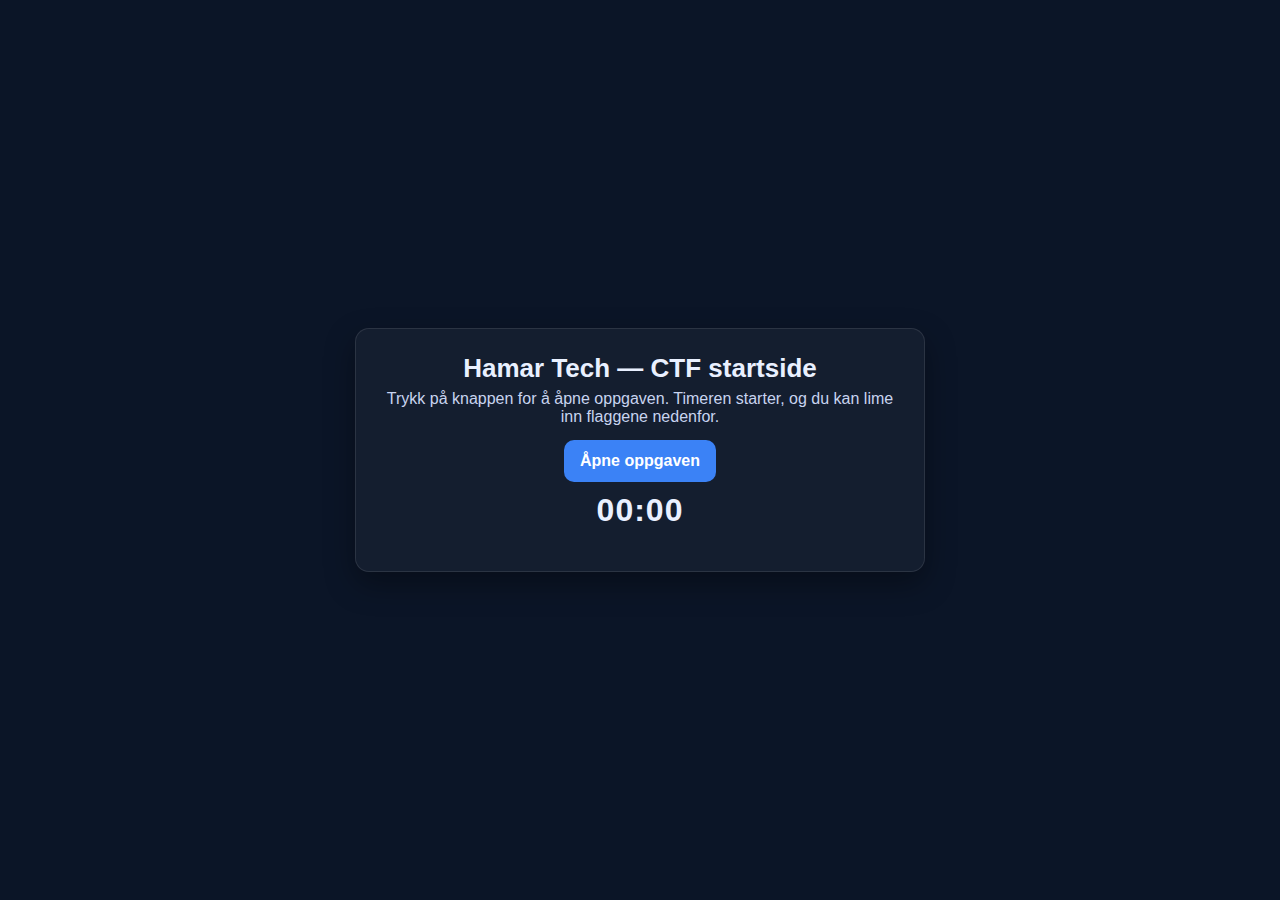
<file: index.html>
<!DOCTYPE html>
<html lang="no">
<head>
  <meta charset="UTF-8" />
  <meta name="viewport" content="width=device-width, initial-scale=1.0" />
  <title>Hamar Tech CTF — start</title>
  <style>
    :root { color-scheme: light dark; }
    body { margin:0; font-family: Arial, sans-serif; background:#0b1527; color:#e9f0ff; display:flex; align-items:center; justify-content:center; min-height:100vh; }
    .card { background:rgba(255,255,255,0.04); border:1px solid rgba(255,255,255,0.1); border-radius:14px; padding:24px; max-width:520px; width:90%; box-shadow:0 12px 30px rgba(0,0,0,0.35); text-align:center; }
    h1 { margin:0 0 6px; font-size:26px; }
    p { margin:0 0 14px; color:#c8d4f0; }
    .btn { display:inline-flex; align-items:center; justify-content:center; gap:8px; background:#3b82f6; color:#fff; border:none; border-radius:10px; padding:12px 16px; font-weight:700; cursor:pointer; text-decoration:none; }
    .btn:disabled { opacity:0.6; cursor:not-allowed; }
    .timer { font-size:32px; font-weight:700; letter-spacing:1px; margin:10px 0 18px; }
    .flags { display:grid; gap:12px; margin-top:14px; text-align:left; }
    label { font-size:13px; color:#b6c3e3; }
    input { width:100%; padding:10px 12px; border-radius:10px; border:1px solid rgba(255,255,255,0.15); background:rgba(255,255,255,0.06); color:#e9f0ff; }
    .status { font-size:13px; margin-top:6px; }
    .ok { color:#4ade80; }
    .err { color:#f87171; }
    .hint { font-size:12px; color:#94a3b8; margin-top:8px; }
  </style>
</head>
<body>
  <div class="card">
    <h1>Hamar Tech — CTF startside</h1>
    <p>Trykk på knappen for å åpne oppgaven. Timeren starter, og du kan lime inn flaggene nedenfor.</p>

    <a id="startBtn" class="btn" href="home.html" target="_blank" rel="noopener">Åpne oppgaven</a>
    <div class="timer" id="timer">00:00</div>

    <div class="flags" id="flagsBlock" style="display:none;">
      <div>
        <label for="flag1">FLAGG #1</label>
        <input id="flag1" placeholder="FLAG{...}" autocomplete="off" />
        <div class="status" id="flag1Status"></div>
      </div>
      <div>
        <label for="flag2">FLAGG #2</label>
        <input id="flag2" placeholder="FLAG{...}" autocomplete="off" />
        <div class="status" id="flag2Status"></div>
      </div>
      <p class="hint">Hint: #1 i adminpanelet, #2 i en skjult katalog.</p>
    </div>
  </div>

  <script>
    (function() {
      function buildFlag1() {
        // Спрятанный флаг #1 (admin-panel)
        const codes = [
          70, 76, 65, 71, 123, 97, 100, 109, 105, 110, 95, 112, 97,
          110, 101, 108, 95, 117, 110, 108, 111, 99, 107, 101, 100, 125
        ];
        return String.fromCharCode(...codes);
      }

      function buildFlag2() {
        // Спрятанный флаг #2 (hidden dir)
        const codes = [
          70, 76, 65, 71, 123, 103, 111, 98, 117, 115, 116, 101, 114, 95,
          104, 105, 100, 100, 101, 110, 95, 102, 108, 97, 103, 125
        ];
        return String.fromCharCode(...codes);
      }

      const VALID = {
        flag1: buildFlag1(),
        flag2: buildFlag2()
      };
      const state = { flag1: false, flag2: false };
      let completionNotified = false;

      let timerId = null;
      let startedAt = null;

      const startBtn = document.getElementById('startBtn');
      const timerEl = document.getElementById('timer');
      const flagsBlock = document.getElementById('flagsBlock');
      const inputs = {
        flag1: document.getElementById('flag1'),
        flag2: document.getElementById('flag2')
      };
      const statuses = {
        flag1: document.getElementById('flag1Status'),
        flag2: document.getElementById('flag2Status')
      };

      function pad(n) { return String(n).padStart(2, '0'); }

      function updateTimer() {
        const diff = Math.floor((Date.now() - startedAt) / 1000);
        const m = Math.floor(diff / 60);
        const s = diff % 60;
        timerEl.textContent = pad(m) + ':' + pad(s);
      }

      function startTimer() {
        if (timerId) return;
        startedAt = Date.now();
        flagsBlock.style.display = 'grid';
        timerId = setInterval(updateTimer, 1000);
        updateTimer();
      }

      function setStatus(which, ok) {
        state[which] = !!ok;
        statuses[which].textContent = ok ? 'Riktig!' : 'Feil';
        statuses[which].className = 'status ' + (ok ? 'ok' : 'err');
      }

      function checkCompletion() {
        if (completionNotified) return;
        if (state.flag1 && state.flag2) {
          completionNotified = true;
          setTimeout(() => {
            window.location.href = 'thanks.html';
          }, 600);
        }
      }

      function validate(which) {
        const val = inputs[which].value.trim();
        if (!val) {
          state[which] = false;
          statuses[which].textContent = '';
          statuses[which].className = 'status';
          return;
        }
        setStatus(which, val === VALID[which]);
        checkCompletion();
      }

      startBtn.addEventListener('click', startTimer);

      Object.keys(inputs).forEach(key => {
        inputs[key].addEventListener('input', () => validate(key));
        inputs[key].addEventListener('blur', () => validate(key));
      });
    })();
  </script>
</body>
</html>
</file>
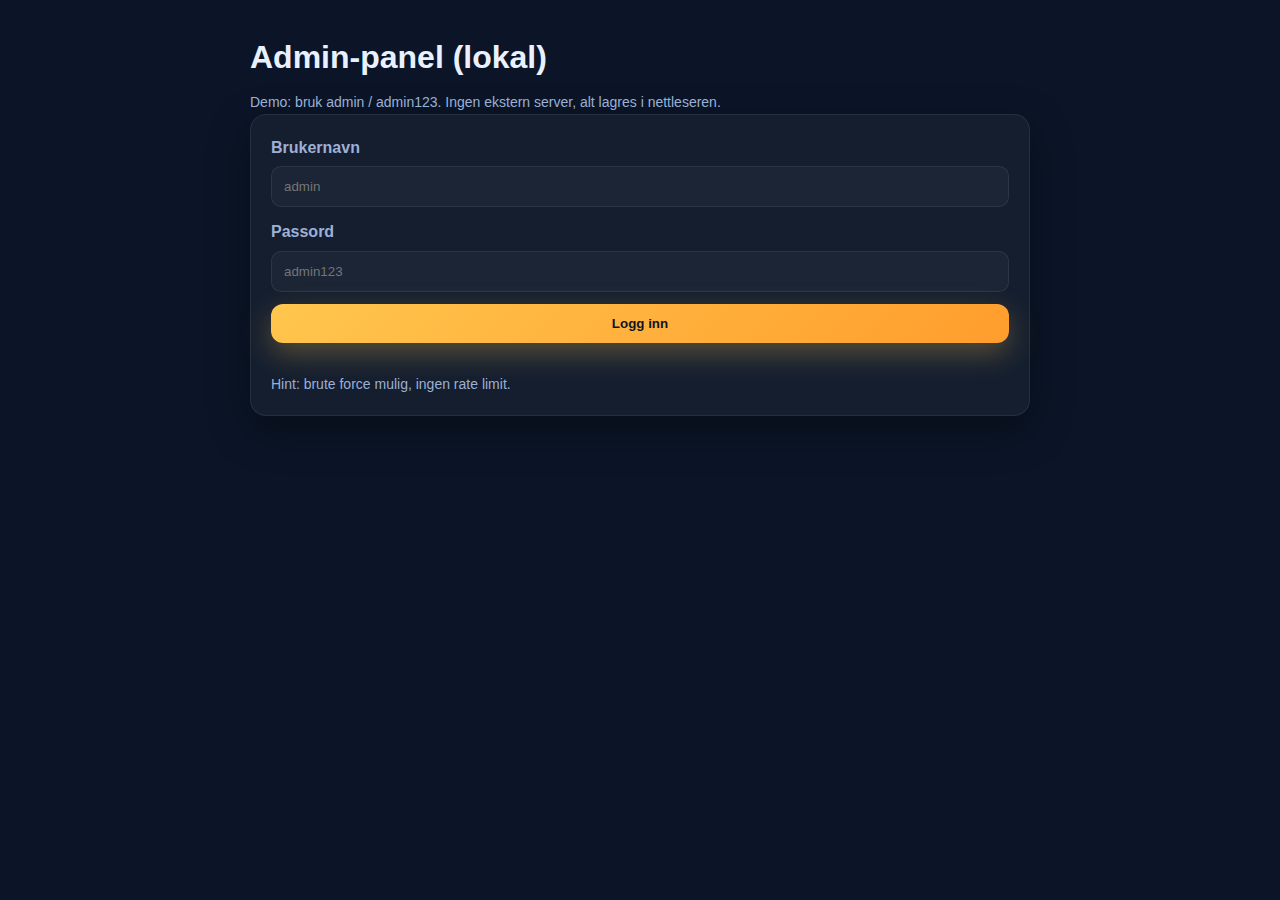
<file: admin.html>
<!DOCTYPE html>
<html lang="no">
<head>
  <meta charset="UTF-8">
  <meta name="viewport" content="width=device-width, initial-scale=1.0">
  <title>Hamar Tech Admin</title>
  <link rel="stylesheet" href="styles.css">
  <style>
    body {
      background: #0b1527;
      color: #e9f0ff;
      font-family: Montserrat, Arial, sans-serif;
      display: flex;
      justify-content: center;
      min-height: 100vh;
      padding: 32px 16px 48px;
    }
    .admin-shell {
      width: 100%;
      max-width: 780px;
    }
    .panel {
      background: rgba(255, 255, 255, 0.04);
      border: 1px solid rgba(255, 255, 255, 0.08);
      border-radius: 16px;
      padding: 20px;
      box-shadow: 0 14px 40px rgba(0, 0, 0, 0.35);
    }
    .flag {
      color: #ffc64d;
      font-weight: 700;
    }
    .muted {
      color: #9bb0d5;
    }
    h1 {
      margin: 0 0 8px;
    }
    p {
      margin: 0 0 12px;
    }
  </style>
</head>
<body>
  <div class="admin-shell">
    <h1>Admin-panel (lokal)</h1>
    <p class="muted">Demo: bruk admin / admin123. Ingen ekstern server, alt lagres i nettleseren.</p>

    <div class="panel">
      <form id="loginForm" class="modal__form" method="POST" action="/wp-login.php">
        <div class="input">
          <label for="username">Brukernavn</label>
          <input type="text" id="username" name="username" placeholder="admin" required>
        </div>
        <div class="input">
          <label for="password">Passord</label>
          <input type="password" id="password" name="password" placeholder="admin123" required>
        </div>
        <button type="submit" class="btn primary">Logg inn</button>
        <div id="loginError" class="muted" style="color:#f87171;margin-top:6px;"></div>
        <p class="muted">Hint: brute force mulig, ingen rate limit.</p>
      </form>

      <form id="adminForm" class="modal__form hidden">
        <div class="grid-2">
          <div class="input">
            <label for="heroTitle">Hero-tittel</label>
            <input type="text" id="heroTitle" name="heroTitle" maxlength="90">
          </div>
          <div class="input">
            <label for="heroTag">Hero-tag</label>
            <input type="text" id="heroTag" name="heroTag" maxlength="40">
          </div>
        </div>
        <div class="input">
          <label for="heroSubtitle">Hero-beskrivelse</label>
          <textarea id="heroSubtitle" name="heroSubtitle" rows="2" maxlength="220"></textarea>
        </div>
        <div class="grid-2">
          <div class="input">
            <label for="heroBtnPrimary">Knapp 1</label>
            <input type="text" id="heroBtnPrimary" name="heroBtnPrimary" maxlength="40">
          </div>
          <div class="input">
            <label for="heroBtnSecondary">Knapp 2</label>
            <input type="text" id="heroBtnSecondary" name="heroBtnSecondary" maxlength="40">
          </div>
        </div>
        <div class="grid-2">
          <div class="input">
            <label for="stat1">Stat 1 tekst</label>
            <input type="text" id="stat1" name="stat1" maxlength="30">
          </div>
          <div class="input">
            <label for="stat1n">Stat 1 tall</label>
            <input type="text" id="stat1n" name="stat1n" maxlength="10">
          </div>
        </div>
        <div class="grid-2">
          <div class="input">
            <label for="stat2">Stat 2 tekst</label>
            <input type="text" id="stat2" name="stat2" maxlength="30">
          </div>
          <div class="input">
            <label for="stat2n">Stat 2 tall</label>
            <input type="text" id="stat2n" name="stat2n" maxlength="10">
          </div>
        </div>
        <div class="grid-2">
          <div class="input">
            <label for="stat3">Stat 3 tekst</label>
            <input type="text" id="stat3" name="stat3" maxlength="30">
          </div>
          <div class="input">
            <label for="stat3n">Stat 3 tall</label>
            <input type="text" id="stat3n" name="stat3n" maxlength="10">
          </div>
        </div>
        <div class="input">
          <label for="card1Title">Kort 1 tittel</label>
          <input type="text" id="card1Title" name="card1Title" maxlength="40">
        </div>
        <div class="input">
          <label for="card1Text">Kort 1 tekst</label>
          <textarea id="card1Text" name="card1Text" rows="2" maxlength="160"></textarea>
        </div>
        <div class="input">
          <label for="card2Title">Kort 2 tittel</label>
          <input type="text" id="card2Title" name="card2Title" maxlength="40">
        </div>
        <div class="input">
          <label for="card2Text">Kort 2 tekst</label>
          <textarea id="card2Text" name="card2Text" rows="2" maxlength="160"></textarea>
        </div>
        <div class="input">
          <label for="card3Title">Kort 3 tittel</label>
          <input type="text" id="card3Title" name="card3Title" maxlength="40">
        </div>
        <div class="input">
          <label for="card3Text">Kort 3 tekst</label>
          <textarea id="card3Text" name="card3Text" rows="2" maxlength="160"></textarea>
        </div>

        <div class="form-actions">
          <button type="submit" class="btn primary">Lagre</button>
          <button type="button" class="btn ghost" id="logoutBtn">Logg ut</button>
        </div>
        <p class="muted">Endringer lagres i nettleserens localStorage.</p>
        <div class="flag-box">
          <p class="muted">FLAG #1:</p>
          <div class="flag" id="flag1" style="opacity:0.15;"></div>
        </div>
      </form>
    </div>
  </div>

  <script src="script.js"></script>
</body>
</html>
</file>
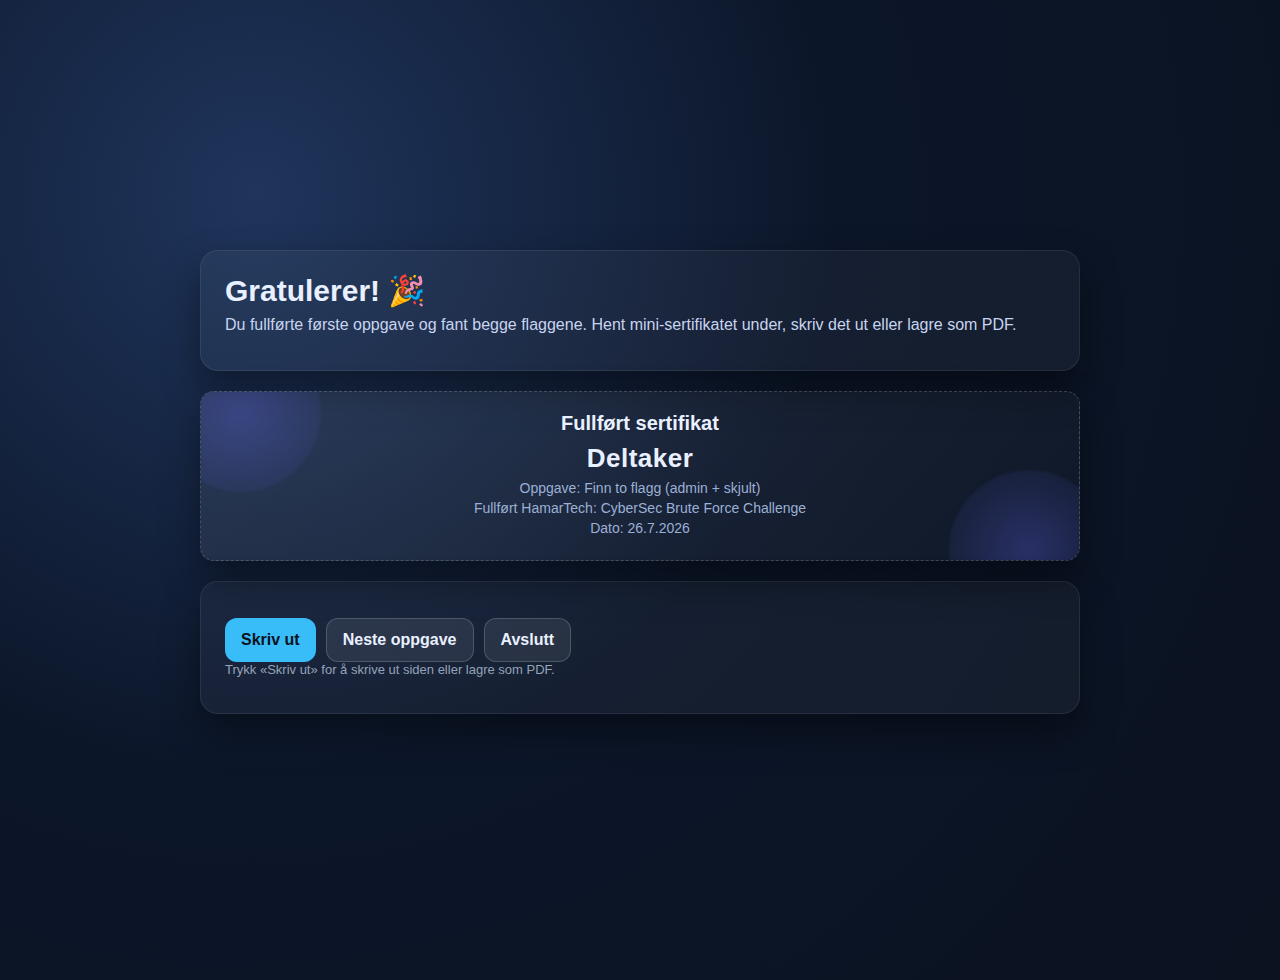
<file: thanks.html>
<!DOCTYPE html>
<html lang="no">
<head>
  <meta charset="UTF-8">
  <meta name="viewport" content="width=device-width, initial-scale=1.0">
  <title>Gratulerer!</title>
  <style>
    :root { color-scheme: light dark; }
    body {
      margin: 0;
      font-family: 'Montserrat', Arial, sans-serif;
      background: radial-gradient(circle at 20% 20%, #1f355c 0, #0c1629 45%, #0b1220 100%);
      color: #e9f0ff;
      min-height: 100vh;
      display: flex;
      align-items: center;
      justify-content: center;
      padding: 32px 16px 48px;
    }
    .shell {
      width: 100%;
      max-width: 880px;
      display: grid;
      gap: 20px;
    }
    .card {
      background: rgba(255,255,255,0.04);
      border: 1px solid rgba(255,255,255,0.08);
      border-radius: 18px;
      padding: 22px 24px;
      box-shadow: 0 18px 38px rgba(0,0,0,0.4);
    }
    h1 { margin: 0 0 8px; font-size: 30px; }
    p { margin: 0 0 14px; color: #c8d4f0; }
    .certificate {
      background: linear-gradient(135deg, rgba(255,255,255,0.08), rgba(255,255,255,0.02));
      border: 1px dashed rgba(255,255,255,0.18);
      border-radius: 14px;
      padding: 20px;
      text-align: center;
      position: relative;
      overflow: hidden;
    }
    .certificate::before, .certificate::after {
      content: '';
      position: absolute;
      width: 160px;
      height: 160px;
      border-radius: 50%;
      background: radial-gradient(circle, rgba(99,102,241,0.3), rgba(99,102,241,0));
      filter: blur(1px);
    }
    .certificate::before { top: -60px; left: -40px; }
    .certificate::after { bottom: -70px; right: -30px; }
    .cert-title { font-size: 20px; font-weight: 700; margin: 0 0 4px; }
    .cert-name { font-size: 26px; font-weight: 800; margin: 8px 0 6px; letter-spacing: 0.5px; }
    .cert-meta { font-size: 14px; color: #9bb0d5; margin: 4px 0; }
    .actions {
      display: flex;
      flex-wrap: wrap;
      gap: 10px;
      margin-top: 14px;
    }
    .btn {
      appearance: none;
      border: none;
      border-radius: 12px;
      padding: 12px 16px;
      font-weight: 700;
      cursor: pointer;
      display: inline-flex;
      align-items: center;
      justify-content: center;
      gap: 8px;
      text-decoration: none;
      color: #0b1220;
      background: #fbbf24;
      transition: transform 0.08s ease, box-shadow 0.12s ease;
    }
    .btn:active { transform: translateY(1px); }
    .btn.secondary { background: #38bdf8; color: #0b1220; }
    .btn.ghost { background: rgba(255,255,255,0.08); color: #e9f0ff; border: 1px solid rgba(255,255,255,0.18); }
    .muted { color: #94a3b8; font-size: 13px; }
    @media print {
      body { background: #fff; color: #000; }
      .card:not(.certificate) { display: none; }
      .certificate { border-color: #000; color: #000; }
      .certificate::before, .certificate::after { display: none; }
    }
  </style>
</head>
<body>
  <div class="shell">
    <div class="card">
      <h1>Gratulerer! 🎉</h1>
      <p>Du fullførte første oppgave og fant begge flaggene. Hent mini‑sertifikatet under, skriv det ut eller lagre som PDF.</p>
    </div>

    <div class="card certificate" id="certificate">
      <div class="cert-title">Fullført sertifikat</div>
      <div class="cert-name" id="certName">Deltaker</div>
      <div class="cert-meta">Oppgave: Finn to flagg (admin + skjult)</div>
      <div class="cert-meta">Fullført HamarTech: CyberSec Brute Force Challenge</div>
      <div class="cert-meta" id="certDate"></div>
    </div>

    <div class="card">
      <div class="actions">
        <a class="btn secondary" id="printBtn" href="#">Skriv ut</a>
        <a class="btn ghost" href="hidden/flag.html">Neste oppgave</a>
        <a class="btn ghost" href="index.html">Avslutt</a>
      </div>
      <p class="muted">Trykk «Skriv ut» for å skrive ut siden eller lagre som PDF.</p>
    </div>
  </div>

  <script>
    (function() {
      const certDate = document.getElementById('certDate');
      const printBtn = document.getElementById('printBtn');

      certDate.textContent = 'Dato: ' + new Date().toLocaleDateString('nb-NO');

      printBtn.addEventListener('click', (e) => {
        e.preventDefault();
        window.print();
      });
    })();
  </script>
</body>
</html>
</file>
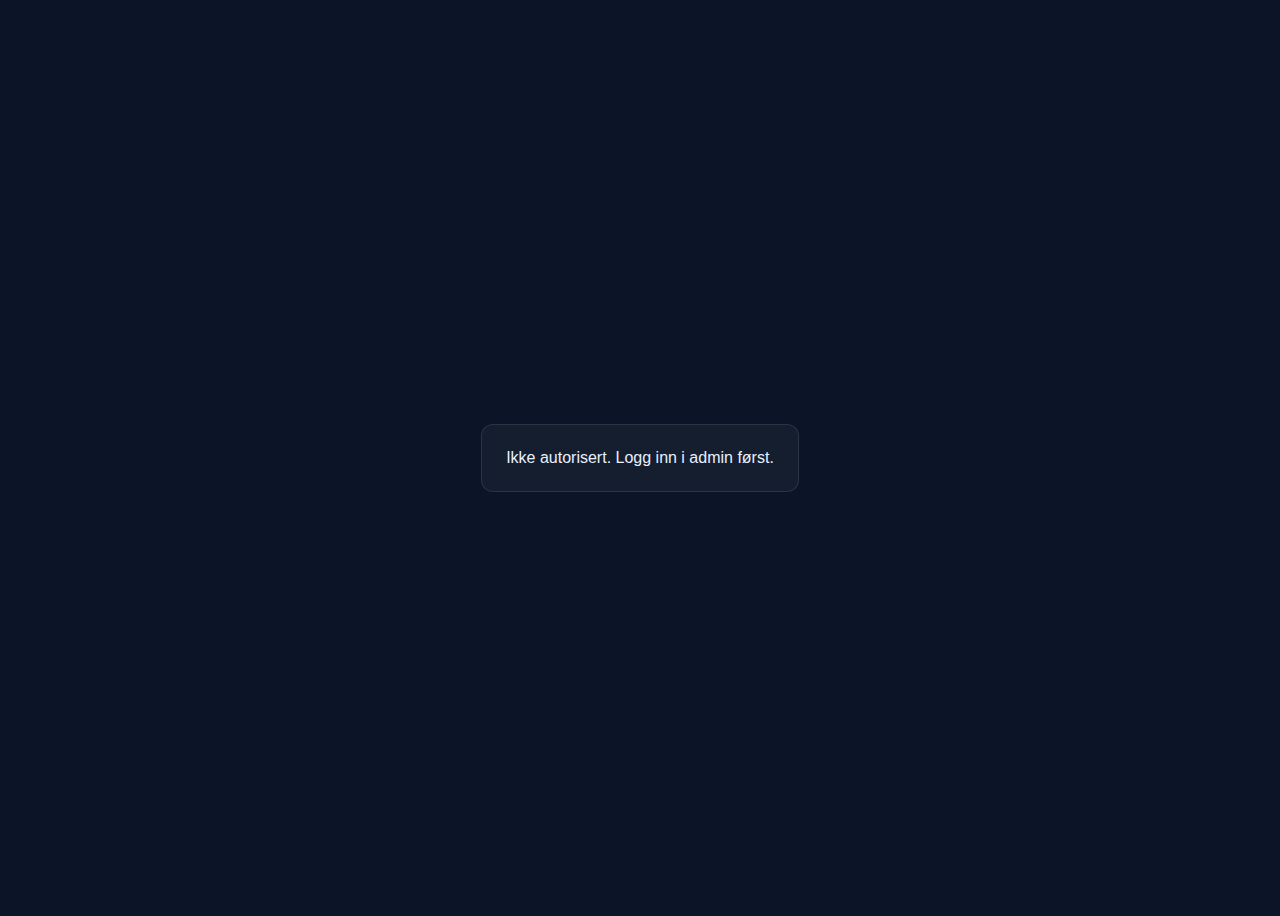
<file: hidden/flag.html>
<!DOCTYPE html>
<html lang="no">
<head>
  <meta charset="UTF-8">
  <title>Flag 2</title>
  <style>
    body {
      background: #0b1527;
      color: #e9f0ff;
      font-family: Arial, sans-serif;
      display: flex;
      align-items: center;
      justify-content: center;
      min-height: 100vh;
    }
    .box {
      border: 1px solid rgba(255,255,255,0.1);
      padding: 24px;
      border-radius: 12px;
      background: rgba(255,255,255,0.04);
      max-width: 420px;
    }
    .flag { color: #ffc64d; font-weight: 700; }
  </style>
</head>
<body>
  <div class="box">
    <div id="status">Ikke autorisert</div>
    <div id="flag" class="flag" style="display:none;">FLAG{gobuster_hidden_flag}</div>
  </div>
  <script>
    (function() {
      const token = localStorage.getItem('cr-admin-token');
      const status = document.getElementById('status');
      const flag = document.getElementById('flag');
      if (token === 'true') {
        status.textContent = 'Autorisasjon OK';
        flag.style.display = 'block';
      } else {
        status.textContent = 'Ikke autorisert. Logg inn i admin først.';
      }
    })();
  </script>
</body>
</html>
</file>
<file: styles.css>
:root {
  --bg: #0b1527;
  --panel: #111c33;
  --accent: #ffc64d;
  --accent-2: #3ba3ff;
  --text: #e9f0ff;
  --muted: #9eb0d5;
  --border: rgba(255, 255, 255, 0.08);
  --shadow: 0 20px 60px rgba(0, 0, 0, 0.45);
}

* { box-sizing: border-box; }
body {
  margin: 0;
  background: radial-gradient(circle at 20% 20%, rgba(59,163,255,0.1), transparent 25%), radial-gradient(circle at 80% 0%, rgba(255,198,77,0.08), transparent 20%), var(--bg);
  color: var(--text);
  font-family: 'Montserrat', system-ui, -apple-system, sans-serif;
  line-height: 1.6;
}

a { color: inherit; text-decoration: none; }

.navbar {
  position: sticky;
  top: 0;
  z-index: 10;
  display: flex;
  align-items: center;
  justify-content: space-between;
  padding: 18px 8vw;
  background: rgba(11, 21, 39, 0.8);
  backdrop-filter: blur(12px);
  border-bottom: 1px solid var(--border);
}

.logo {
  font-weight: 700;
  letter-spacing: 0.05em;
  color: var(--accent);
  text-transform: uppercase;
}

.navbar__actions {
  display: flex;
  gap: 10px;
  align-items: center;
}

nav {
  display: flex;
  gap: 18px;
}

.nav-link {
  font-weight: 600;
  color: var(--muted);
  transition: color 0.2s ease;
}

.nav-link:hover { color: var(--accent); }

.btn {
  border: none;
  cursor: pointer;
  padding: 12px 18px;
  border-radius: 12px;
  font-weight: 700;
  transition: transform 0.1s ease, box-shadow 0.2s ease, background 0.2s ease;
  color: #0b1527;
}

.btn:active { transform: translateY(1px); }
.btn.primary {
  background: linear-gradient(135deg, var(--accent), #ff9d2d);
  box-shadow: 0 10px 30px rgba(255, 198, 77, 0.3);
}
.btn.secondary {
  background: var(--panel);
  color: var(--text);
  border: 1px solid var(--border);
}
.btn.ghost {
  background: transparent;
  color: var(--text);
  border: 1px solid var(--border);
}
.btn.tiny {
  background: rgba(255, 198, 77, 0.12);
  color: var(--accent);
  padding: 10px 14px;
}

.hero {
  display: grid;
  grid-template-columns: repeat(auto-fit, minmax(280px, 1fr));
  gap: 40px;
  align-items: center;
  padding: 80px 8vw 40px;
}

.hero__content h1 {
  font-size: clamp(32px, 4vw, 48px);
  line-height: 1.2;
  margin: 10px 0 16px;
}

.subtitle { color: var(--muted); max-width: 620px; }
.tag {
  display: inline-flex;
  align-items: center;
  gap: 8px;
  background: rgba(59, 163, 255, 0.15);
  color: #9ad1ff;
  padding: 8px 12px;
  border-radius: 999px;
  font-weight: 600;
}

.hero__actions { display: flex; gap: 12px; margin: 22px 0; }

.stats {
  display: grid;
  grid-template-columns: repeat(auto-fit, minmax(120px, 1fr));
  gap: 12px;
  margin-top: 20px;
}
.stats div {
  background: rgba(17, 28, 51, 0.8);
  border: 1px solid var(--border);
  padding: 12px;
  border-radius: 12px;
  text-align: center;
}
.stats span { display: block; color: var(--accent); font-size: 18px; font-weight: 700; }

.hero__image {
  justify-self: center;
}
.card-glow {
  position: relative;
  padding: 16px;
  border-radius: 22px;
  background: linear-gradient(145deg, rgba(255,198,77,0.15), rgba(59,163,255,0.2));
  box-shadow: var(--shadow);
}
.card-glow::after {
  content: '';
  position: absolute;
  inset: 10px;
  border-radius: 16px;
  border: 1px solid var(--border);
  pointer-events: none;
}
.card-glow img {
  width: min(420px, 90vw);
  display: block;
  border-radius: 14px;
  height: auto;
}

.section {
  padding: 60px 8vw;
}

.section__header h2 { margin: 0; font-size: 28px; }
.section__header p { color: var(--muted); margin-top: 6px; }

.card-grid {
  display: grid;
  grid-template-columns: repeat(auto-fit, minmax(240px, 1fr));
  gap: 18px;
  margin-top: 24px;
}

.card {
  background: var(--panel);
  border: 1px solid var(--border);
  padding: 18px;
  border-radius: 16px;
  box-shadow: var(--shadow);
  display: grid;
  gap: 10px;
}

.pill {
  display: inline-flex;
  align-items: center;
  padding: 6px 12px;
  border-radius: 999px;
  background: rgba(255, 198, 77, 0.18);
  color: var(--accent);
  font-weight: 700;
  font-size: 12px;
}

.chips { display: flex; gap: 8px; flex-wrap: wrap; color: var(--muted); }
.chips span {
  padding: 6px 10px;
  background: rgba(255,255,255,0.04);
  border-radius: 10px;
  border: 1px solid var(--border);
}

.arenas .timeline {
  margin-top: 28px;
  border-left: 2px solid rgba(255,255,255,0.08);
  padding-left: 18px;
  display: grid;
  gap: 18px;
}
.timeline .step {
  position: relative;
  background: rgba(17, 28, 51, 0.7);
  padding: 14px;
  border-radius: 12px;
  border: 1px solid var(--border);
}
.step .dot {
  position: absolute;
  left: -30px;
  top: 16px;
  width: 14px;
  height: 14px;
  border-radius: 50%;
  background: var(--accent);
  box-shadow: 0 0 0 6px rgba(255, 198, 77, 0.25);
}

.strategy .columns {
  display: grid;
  grid-template-columns: repeat(auto-fit, minmax(220px, 1fr));
  gap: 16px;
  margin-top: 20px;
}
.columns .col {
  background: rgba(17, 28, 51, 0.7);
  border: 1px solid var(--border);
  padding: 16px;
  border-radius: 14px;
}

.community .cta-grid {
  display: grid;
  grid-template-columns: repeat(auto-fit, minmax(220px, 1fr));
  gap: 16px;
  margin-top: 20px;
}
.cta {
  background: var(--panel);
  border: 1px solid var(--border);
  padding: 16px;
  border-radius: 14px;
  box-shadow: var(--shadow);
  display: grid;
  gap: 8px;
}

.download {
  display: flex;
  justify-content: center;
}
.download__card {
  background: linear-gradient(135deg, rgba(59,163,255,0.2), rgba(255,198,77,0.2));
  border: 1px solid var(--border);
  border-radius: 18px;
  padding: 22px;
  width: min(900px, 100%);
  display: flex;
  align-items: center;
  justify-content: space-between;
  gap: 14px;
  box-shadow: var(--shadow);
  flex-wrap: wrap;
}
.download__actions { display: flex; gap: 10px; }

.footer {
  padding: 20px 8vw 30px;
  border-top: 1px solid var(--border);
  background: rgba(11, 21, 39, 0.8);
  color: var(--muted);
  display: flex;
  justify-content: space-between;
  align-items: center;
  flex-wrap: wrap;
  gap: 10px;
}

.toast {
  position: fixed;
  bottom: 24px;
  right: 24px;
  background: var(--panel);
  color: var(--text);
  padding: 12px 16px;
  border-radius: 12px;
  border: 1px solid var(--border);
  opacity: 0;
  transform: translateY(10px);
  transition: opacity 0.2s ease, transform 0.2s ease;
  pointer-events: none;
}
.toast.show {
  opacity: 1;
  transform: translateY(0);
}

.modal {
  position: fixed;
  inset: 0;
  background: rgba(0,0,0,0.55);
  display: none;
  align-items: center;
  justify-content: center;
  padding: 16px;
  z-index: 20;
}
.modal.show { display: flex; }
.modal__content {
  background: var(--panel);
  border: 1px solid var(--border);
  border-radius: 16px;
  width: min(720px, 100%);
  box-shadow: var(--shadow);
  color: var(--text);
}
.modal__header {
  display: flex;
  justify-content: space-between;
  align-items: center;
  padding: 16px 18px;
  border-bottom: 1px solid var(--border);
}
.modal__body {
  padding: 16px 18px 20px;
  max-height: 70vh;
  overflow-y: auto;
}
.modal__close {
  padding: 8px 10px;
  font-size: 18px;
}
.modal__form {
  display: grid;
  gap: 12px;
}
.modal__form.hidden { display: none; }
.input {
  display: grid;
  gap: 6px;
}
.input label {
  font-weight: 600;
  color: var(--muted);
}
.input input,
.input textarea {
  width: 100%;
  padding: 12px 12px;
  border-radius: 10px;
  border: 1px solid var(--border);
  background: rgba(255,255,255,0.03);
  color: var(--text);
  font-family: inherit;
}
.input textarea { resize: vertical; }
.grid-2 {
  display: grid;
  gap: 12px;
  grid-template-columns: repeat(auto-fit, minmax(220px, 1fr));
}
.form-actions {
  display: flex;
  gap: 10px;
  align-items: center;
}
.muted { color: var(--muted); font-size: 14px; margin: 0; }
.flag-box {
  margin-top: 10px;
  padding: 12px;
  border: 1px dashed var(--border);
  border-radius: 10px;
  background: rgba(255,255,255,0.03);
}
.flag {
  font-weight: 700;
  color: var(--accent);
}

@media (max-width: 760px) {
  nav { display: none; }
  .navbar { gap: 12px; }
  .btn { padding: 10px 14px; }
  .hero { padding-top: 60px; }
  .download__card { flex-direction: column; align-items: flex-start; }
  .download__actions { width: 100%; justify-content: flex-start; flex-wrap: wrap; }
}
</file>
